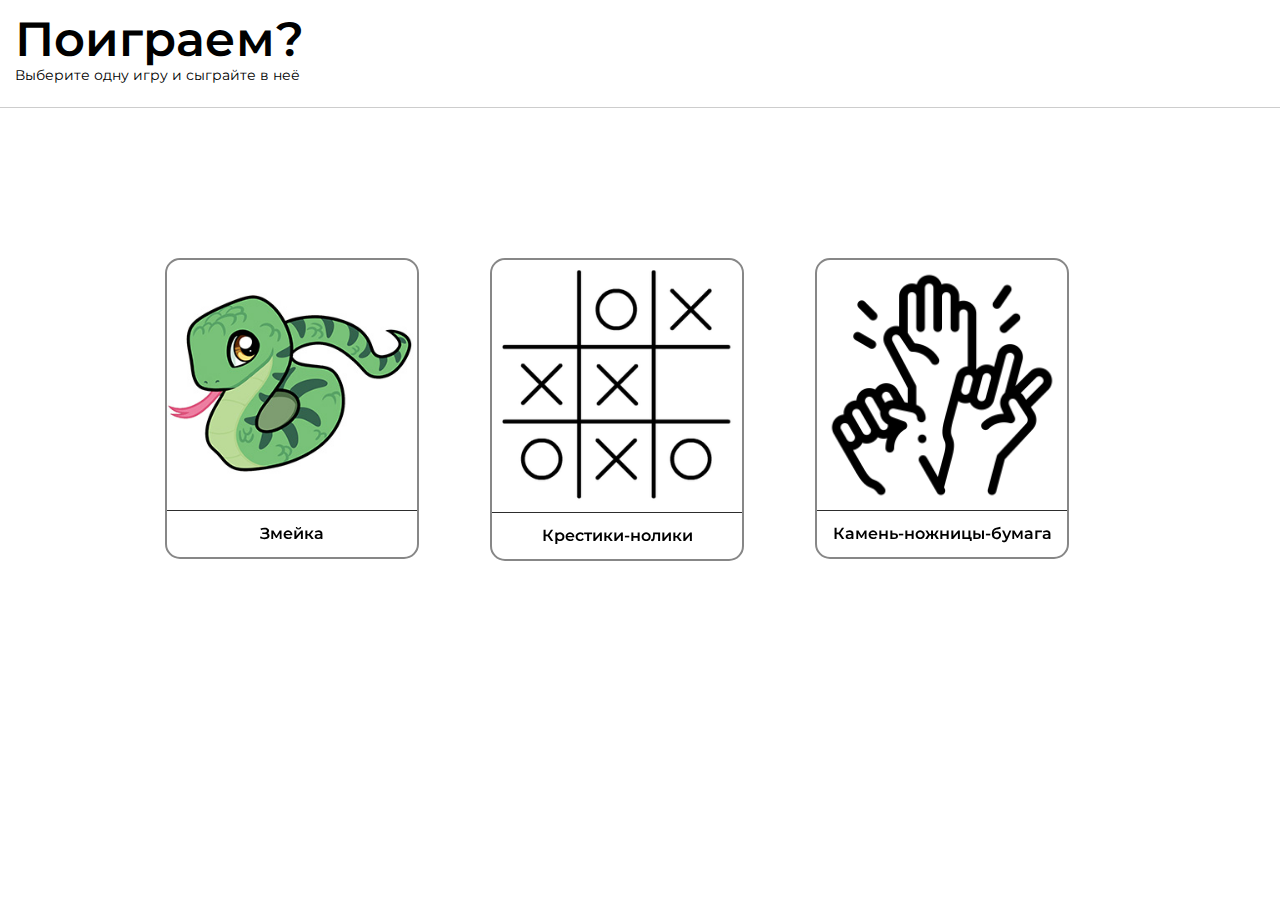
<file: index.html>
<!DOCTYPE html>
<html>
   <head>
      <title>Игры</title>
      
      <meta charset="UTF-8">
      <meta http-equiv="X-UA-Compatible" content="IE=edge">
      <meta name="viewport" content="width=device-width, initial-scale=1.0">
      
      <link rel="stylesheet" href="styles/global/reset.css">
      <link rel="stylesheet" href="styles/global/variables.css">
      
      <link rel="stylesheet" href="styles/main/header/header.css">
      
      <link rel="stylesheet" href="styles/main/index.css">
      
      <link rel="stylesheet" href="styles/global/global.css">
      
      <link rel="preconnect" href="https://fonts.googleapis.com">
      <link rel="preconnect" href="https://fonts.gstatic.com" crossorigin>
      <link href="https://fonts.googleapis.com/css2?family=Montserrat:wght@300;400;500;600;700;800;900&display=swap" rel="stylesheet"> 
   </head>
   <body>
      <header class="header">
         <h1 class="header-title">
            Поиграем?
         </h1>
         <span class="header-subtitle">
            Выберите одну игру и сыграйте в неё
         </span>
      </header>

      <main class="main">
         <ul class="game-list _flex _align-center">
            <li class="game-card _relative _transition-slow">
               <div class="game-card-front _text-center _transition-slow">
                  <img class="game-card-image" src="images/snake-logo.jpg" alt="Иконка игры (Змейка)">
                  <h2 class="game-card-title">
                     Змейка
                  </h2>
               </div>
               
               <div class="game-card-description _text-center _transition-slow">
                  <h2 class="game-description-title">
                     Змейка
                  </h2>
                  <p class="game-description-text">
                     Змейка - игра, в которой Вам предстоит сыграть за червя на поле.
                     Ваша цель - съесть как можно больше яблок и не попасть на свой хвост или за края карты.
                     <br><br>
                     Управлять змейкой можно либо WASD, либо стрелочками.
                  </p>
                  <a class="game-card-button-play _transition-default" href="snake.html">
                     Играть
                  </a>
               </div>
            </li>
            <li class="game-card _relative _transition-slow">
               <div class="game-card-front _text-center _transition-slow">
                  <img src="images/xo/xo-logo.png" alt="Иконка игры (Змейка)" class="game-card-image">
                  <h2 class="game-card-title">
                     Крестики-нолики
                  </h2>
               </div>
               
               <div class="game-card-description _text-center _transition-slow">
                  <h2 class="game-description-title">
                     Крестики-нолики
                  </h2>
                  <p class="game-description-text">
                     В этой логической игре нужно будет сразиться с ботом на квадратном поле 3х3 клетки.
                     Один игрок ходит крестиком Х, второй - ноликом 0.
                     <br><br>
                     Три в ряд или по диагонали крестика/нолика - победа.
                     Если нет ходов, то ничья.
                  </p>
                  <a class="game-card-button-play _transition-default" href="tictactoe.html">
                     Играть
                  </a>
               </div>
            </li>
            <li class="game-card _relative _transition-slow">
               <div class="game-card-front _text-center _transition-slow">
                  <img src="images/rps/RPS.png" alt="Иконка игры (Змейка)" class="game-card-image">
                  <h2 class="game-card-title">
                     Камень-ножницы-бумага
                  </h2>
               </div>
               
               <div class="game-card-description _text-center _transition-slow">
                  <h2 class="game-description-title">
                     Камень-ножницы-бумага
                  </h2>
                  <p class="game-description-text">
                     Популярная игра на руках, но тут - на экране :)<br>
                     Вы сразитесь с ботом. Выбирайте ход: камень, ножницы либо бумага.
                     Бот выбирает из того же списка.
                     <br><br>
                     Камень бьет ножницы,<br>
                     ножницы бьют бумагу,<br>
                     бумага бьет камень.
                  </p>
                  <a class="game-card-button-play _transition-default" href="rps.html">
                     Играть
                  </a>
               </div>
            </li>
         </ul>
      </main>
   </body>
</html>
</file>
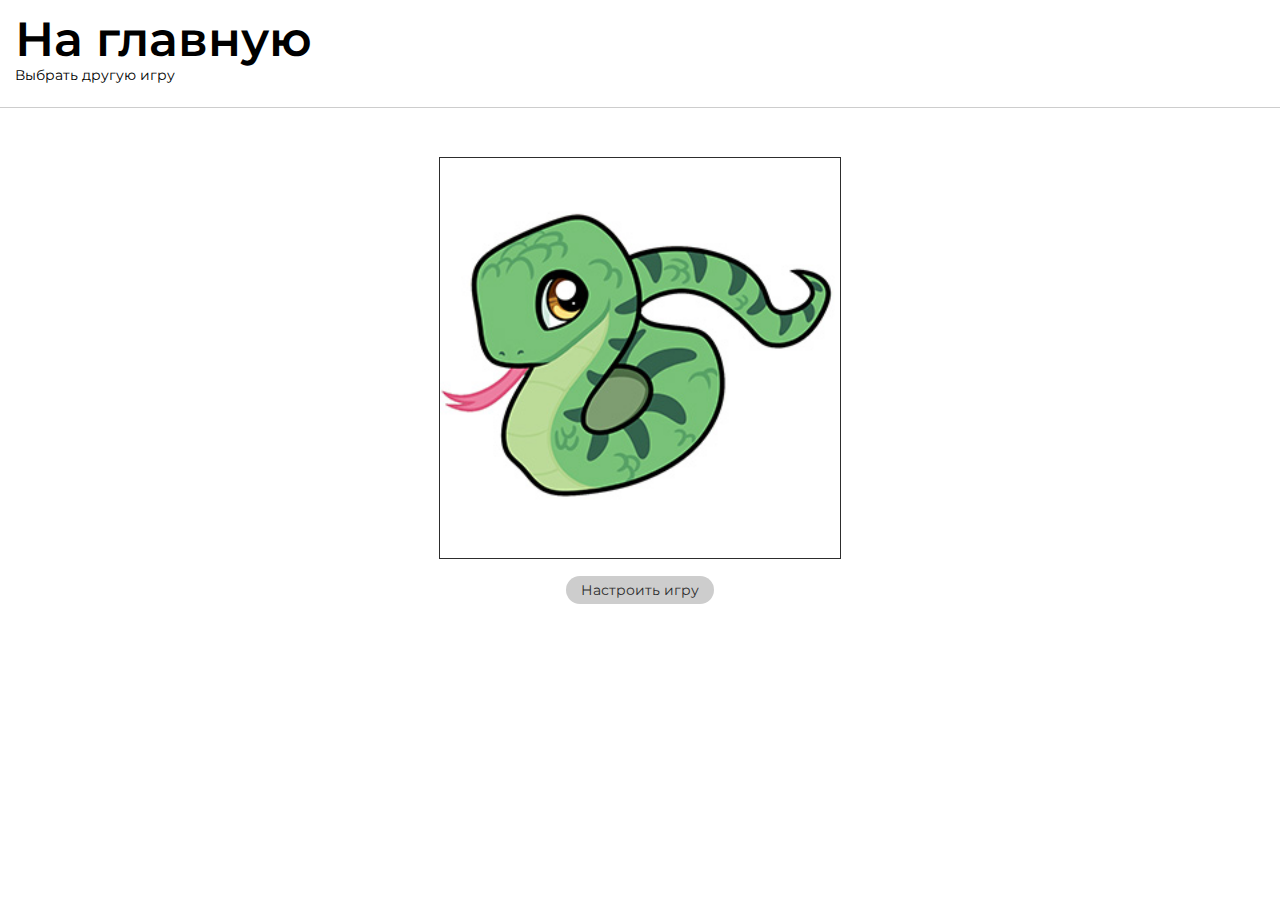
<file: snake.html>
<!DOCTYPE html>
<html>
   <head>
      <title>Змейка</title>

      <meta charset="UTF-8">
      <meta http-equiv="X-UA-Compatible" content="IE=edge">
      <meta name="viewport" content="width=device-width, initial-scale=1.0">

      <link rel="stylesheet" href="styles/global/reset.css">
      <link rel="stylesheet" href="styles/global/variables.css">

      <link rel="stylesheet" href="styles/main/header/header.css">

      <link rel="stylesheet" href="styles/main/games/snake/snake.css">
      <link rel="stylesheet" href="styles/main/games/snake/snake-modal.css">
      <link rel="stylesheet" href="styles/main/games/snake/snake-buttons.css">
      <link rel="stylesheet" href="styles/main/games/snake/snake-indicators.css">

      <link rel="stylesheet" href="styles/global/global.css">

      <link rel="preconnect" href="https://fonts.googleapis.com">
      <link rel="preconnect" href="https://fonts.gstatic.com" crossorigin>
      <link href="https://fonts.googleapis.com/css2?family=Montserrat:wght@300;400;500;600;700;800;900&display=swap" rel="stylesheet"> 
   </head>
   <body>
      <header class="header">
         <h1 class="header-title">
            <a href="index.html" class="header-anchor">
               На главную
            </a>
         </h1>
         <span class="header-subtitle">
            Выбрать другую игру
         </span>
      </header>

      <main class="main _text-center" id="main">
         <div class="playing-field _flex _align-center">
            <canvas class="game" width="400" height="400"></canvas>
            <img class="game-logo" src="images/snake-logo.jpg" alt="Лого игры Змейка - змея">

            <div class="gameover-modal _hide _text-center">
               <p class="gameover-title">
                  Игра окончена
               </p>
               <span class="gameover-button _transition-default">
                  Начать сначала
               </span>
            </div>

            <div class="game-indicator-apples _hide">
               <div class="indicator-apples"></div>
            </div>
            <div class="game-indicator-timer _hide">
               <div class="indicator-timer"></div>
            </div>
         </div>
         <span class="options-button _transition-default">
            Настроить игру
         </span>
      </main>

      <div class="modal-options _hide _text-center">
         <h3 class="modal-title">
            Настройки игры:
         </h3>

         <form action="" class="speed-range option _flex _align-center">
            <label for="speed-range">
               Скорость змейки:
            </label>
            <input type="range" name="speed-range" id="speed-range" value="5" min="4" max="10">
         </form>
         <div class="option-snake-color option _flex _align-center">
            <p class="title-option">
               Цвет змейки:
            </p>
            <input type="text" class="snake-color" id="snake-color" placeholder="#228C22 | БЕЗ #">
         </div>
         <div class="option-apple-color option _flex _align-center">
            <p class="title-option">
               Цвет яблока:
            </p>
            <input type="text" class="apple-color" id="apple-color" placeholder="#FF6347 | БЕЗ #">
         </div>

         <span class="start-button _transition-default">
            Начать игру
         </span>
      </div>

      <script src="JS/snake/snake.js"></script>
   </body>
</html>
</file>
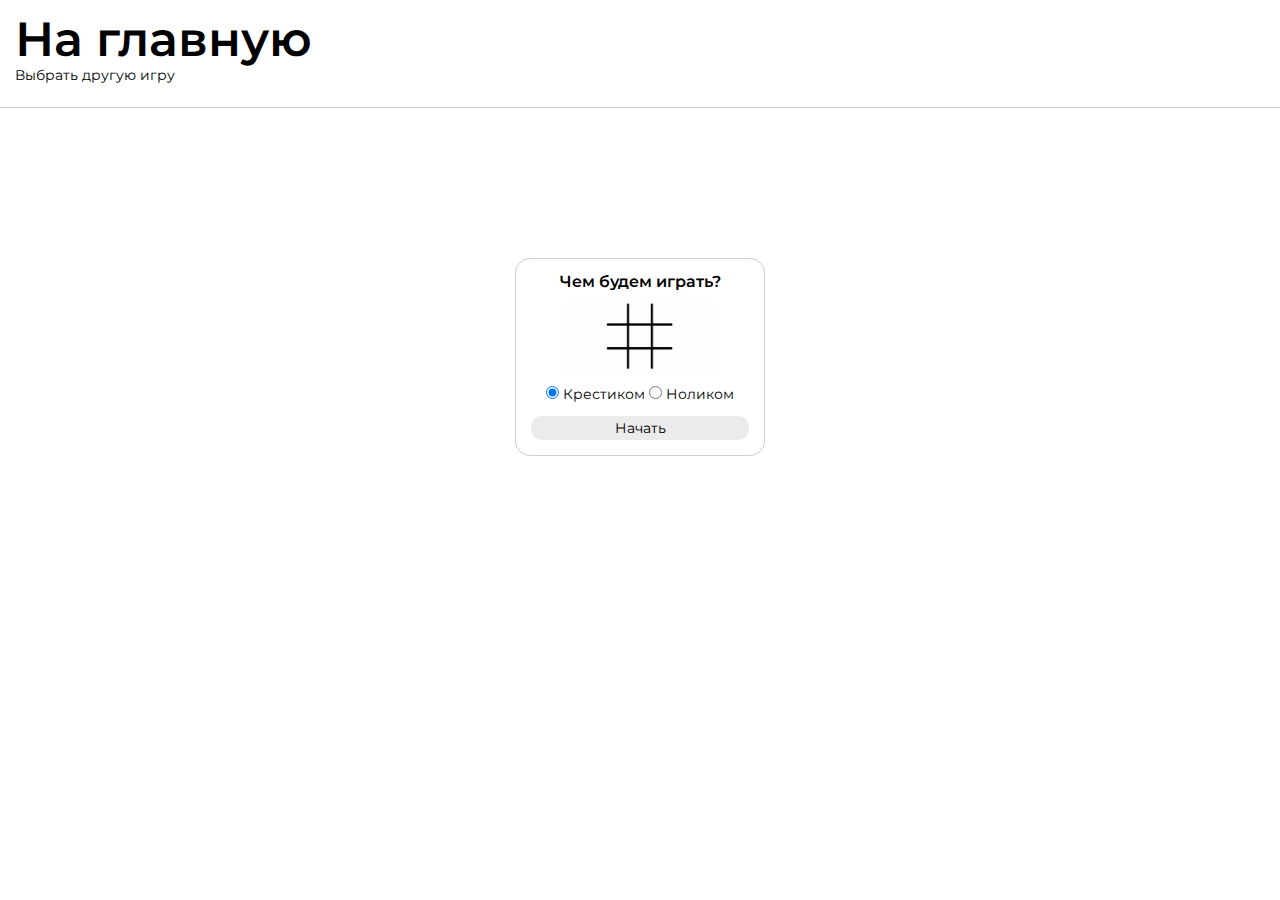
<file: tictactoe.html>
<!DOCTYPE html>
<html>
   <head>
      <title>Крестики-нолики</title>

      <meta charset="UTF-8">
      <meta http-equiv="X-UA-Compatible" content="IE=edge">
      <meta name="viewport" content="width=device-width, initial-scale=1.0">

      <link rel="stylesheet" href="styles/global/reset.css">
      <link rel="stylesheet" href="styles/global/variables.css">

      <link rel="stylesheet" href="styles/main/header/header.css">

      <link rel="stylesheet" href="styles/main/games/tic-tac-toe/tictactoe.css">
      <link rel="stylesheet" href="styles/main/games/tic-tac-toe/tictactoe-modal.css">

      <link rel="stylesheet" href="styles/global/global.css">
      
      <link rel="preconnect" href="https://fonts.googleapis.com">
      <link rel="preconnect" href="https://fonts.gstatic.com" crossorigin>
      <link href="https://fonts.googleapis.com/css2?family=Montserrat:wght@100;300;400;500;600;700;800;900&display=swap" rel="stylesheet"> 
   </head>
   <body>
      <header class="header">
         <h1 class="header-title">
            <a href="index.html" class="header-anchor">
               На главную
            </a>
         </h1>
         <span class="header-subtitle">
            Выбрать другую игру
         </span>
      </header>

      <main class="tictactoe-main">
         <h2 class="game-status _text-center"></h2>
         <div class="gamefield _hide _align-center">
            <span class="cell cell-1 _text-center"></span>
            <span class="cell cell-2 _text-center"></span>
            <span class="cell cell-3 _text-center"></span>
            <span class="cell cell-4 _text-center"></span>
            <span class="cell cell-5 _text-center"></span>
            <span class="cell cell-6 _text-center"></span>
            <span class="cell cell-7 _text-center"></span>
            <span class="cell cell-8 _text-center"></span>
            <span class="cell cell-9 _text-center"></span>
         </div>
         <span class="button-play-again _text-center _pointer _transition-default">
            Играть снова
         </span>
      </main>

      <div class="modal-options _text-center">
         <h2 class="modal-title">
            Чем будем играть?
         </h2>

         <img class="options-game-logo" src="images/xo/xo-options.jpg" alt="Лого игры крестики-нолики">
         <form action="" class="modal-choosing-side">
            <input id="side_x" type="radio" name="side" value="x" checked> Крестиком
            <input id="side_o" type="radio" name="side" value="0"> Ноликом
         </form>

         <span class="button-start _pointer _transition-default">
            Начать
         </span>
      </div>
      
      <script src="JS/tictactoe/tictactoe.js"></script>
   </body>
</html>
</file>
<file: styles/global/variables.css>
:root {
   --color-white: rgb(246, 246, 246);
   --color-light-grey: rgb(235, 235, 235);
   --color-grey: rgb(205, 205, 205);
   --color-dark-grey: rgb(135, 135, 135);
   --color-black: rgb(45, 45, 45);

   --font-size-small: 15px;
   --font-size-medium: 20px;
   --font-size-large: 35px;

   --transition-default: 0.2s;
   --transition-increased: 0.35s;
   --transition-slow: 0.5s;

   --border-width-default: 1px;
   --border-width-thick: 2px;

   --border-radius-default: 10px;
   --border-radius-increased: 15px;

   --font-size-decreased: 14px;
   --font-size-default: 16px;
}

._hide {
   display: none;
   overflow: hidden;
 }
</file>
<file: styles/main/header/header.css>
.header {
   padding: 15px 15px 25px 15px;

   border-bottom: var(--border-width-default) solid var(--color-grey);
}

.header-subtitle {
   display: block;
   margin-top: 5px;

   font-size: var(--font-size-decreased);
}
</file>
<file: styles/main/index.css>
.main {
   margin-top: 150px;
}

.game-list {
   flex-wrap: wrap;
   justify-content: center;
}

.game-card {
   width: 300px;

   perspective: 1500px;
}

.game-card:not(:last-child) {
   margin-right: 25px;
}

.game-card-title {
   border-top: var(--border-width-default) solid var(--color-black);
   padding: 15px 0;
}

.game-card-image {
   width: 250px;

   border-radius: var(--border-radius-increased);
   background-size: cover;
   background-position: center;
}

.game-card-button-play {
   display: block;
   margin-top: 15px;
   padding: 15px 25px;

   font-size: var(--font-size-default);
   color: var(--color-dark-grey);
   background-color: var(--color-grey);
   border-top: var(--border-width-thick) solid var(--color-grey);
   border-bottom-right-radius: var(--border-radius-increased);
   border-bottom-left-radius: var(--border-radius-increased);
}

.game-card-front,
.game-card-description {
   position: absolute;
   height: auto;
   
   border: var(--border-width-thick) solid var(--color-dark-grey);
   border-radius: var(--border-radius-increased);
   backface-visibility: hidden;
   cursor: default;
}

.game-card-description {
   transform: rotateY(180deg);
}  

.game-card:hover .game-card-front {
   transform: rotateY(180deg);
}

.game-card:hover .game-card-description {
   transform: rotateY(360deg);
   box-shadow: 5px 5px 15px #00000050;
}

.game-description-title {
   padding: 15px 0;
}

.game-description-text {
   text-align: justify;
   padding: 15px;
}

.game-card-button-play:hover {
   background-color: transparent;
   color: var(--color-grey);
}
</file>
<file: styles/global/global.css>
body {
   max-width: 1300px;
   margin: 0 auto;
}

h1 {
   font-size: 48px;
   font-weight: 600;
}

h2 {
   font-size: 16px;
   font-weight: 600;
}

._flex {
   display: flex;
}

._align-center {
   align-items: center;
}

._transition-slow {
   transition: var(--transition-slow);
   -o-transition: var(--transition-slow);
   -ms-transition: var(--transition-slow);
   -moz-transition: var(--transition-slow);
   -webkit-transition: var(--transition-slow);
}
._transition-increased {
   transition: var(--transition-increased);
   -o-transition: var(--transition-increased);
   -ms-transition: var(--transition-increased);
   -moz-transition: var(--transition-increased);
   -webkit-transition: var(--transition-increased);
}
._transition-default {
   transition: var(--transition-default);
   -o-transition: var(--transition-default);
   -ms-transition: var(--transition-default);
   -moz-transition: var(--transition-default);
   -webkit-transition: var(--transition-default);
}

._text-center {
   text-align: center;
}

._column {
   flex-direction: column;
}

._pointer {
   cursor: pointer;
}
</file>
<file: styles/main/games/snake/snake.css>
.playing-field {
  position: relative;
  display: flex;
  justify-content: center;
  height: 400px;
  width: 400px;
  margin: 50px auto 25px auto;
  
  background-color: #0fb007;
}

canvas {
  border: var(--border-width-default) solid var(--color-black);
}

.game-logo {
  position: absolute;
  height: 100%;

  background-size: cover;
  background-position: center;
}
</file>
<file: styles/main/games/snake/snake-modal.css>
.modal-options {
   position: absolute;
   right: calc(50% - 400px / 2);
   width: 400px;
   padding: 5px 20px 13px 20px;
   background: var(--color-light-grey);
   border-radius: var(--border-radius-default);

   z-index: 999;
}

.modal-title {
   margin-bottom: 15px;

   font-size: 20px;
   font-weight: 500;
}

.option {
   justify-content: space-between;
   padding-bottom: 5px;
}

.option:not(:last-child) {
   margin-bottom: 10px;
}

.gameover-modal {
   position: absolute;
   top: 0;
   left: 0;
   height: 100%;
   width: 100%;
   padding: 15px 25px;

   color: var(--color-white);
   background-color: rgba(0, 0, 0, 0.75);
}

.gameover-modal p:nth-child(n+2) {
   margin-bottom: 10px;
}

.gameover-title {
   font-size: 20px;
}
</file>
<file: styles/main/games/snake/snake-buttons.css>
.options-button,
.start-button,
.gameover-button {
   padding: 5px 15px;
   background-color: var(--color-grey);
   cursor: pointer;
   color: var(--color-black);
   border-radius: var(--border-radius-increased);
}

.gameover-button {
   position: absolute;
   display: block;
   bottom: 15px;
   left: 30%;

   opacity: 0.75;
}

.options-button:hover,
.gameover-button:hover {
   background-color: var(--color-light-grey);
}

.start-button:hover {
   background-color: var(--color-white);
}
</file>
<file: styles/main/games/snake/snake-indicators.css>
.game-indicator-timer,
.game-indicator-apples {
   position: absolute;
   padding-top: 3px;
   top: 0;
   right: 0;
   width: 75px;
   height: 25px;

   color: var(--color-white);
   border-bottom: var(--border-width-thick) solid var(--color-black);
   border-left: var(--border-width-default) solid var(--color-black);
   border-bottom-left-radius: 25px;
   background-color: rgba(22, 144, 13, 0.644);
}

.game-indicator-apples {
   left: 0;
   
   border-right: var(--border-width-default) solid var(--color-black);
   border-left: none;
   border-bottom-left-radius: 0;
   border-bottom-right-radius: 25px;
}
</file>
<file: styles/main/games/tic-tac-toe/tictactoe.css>
.tictactoe-main {
   margin-top: 150px;
}

.gamefield {
   display: none;
   flex-wrap: wrap;
   width: 350px;
   margin: 25px auto 0 auto;
}

.button-start {
   display: block;
   margin-top: 15px;
}

.cell {
   display: block;
   width: 100px;
   height: 100px;
   margin: 3px;
   padding-top: calc((100px - 72px) / 2);

   font-size: 72px;
   font-weight: 100;
   border: var(--border-width-default) solid var(--color-dark-grey);
   box-shadow: 7px 7px 7px var(--color-grey);
}

.button-play-again {
   display: none;
   margin: 15px auto 0 auto;
   padding: 15px 25px;
   width: fit-content;

   border: var(--border-width-default) solid var(--color-black);
}

.button-play-again:hover {
   background-color: var(--color-grey);
   color: var(--color-white);
   border: 0;
}
</file>
<file: styles/main/games/tic-tac-toe/tictactoe-modal.css>
.modal-options {
   margin: 0 auto;
   right: calc(50% - 250px / 2);
   width: 250px;
   padding: 15px;

   border: 1px solid var(--color-grey);
   border-radius: var(--border-radius-increased);
}

.modal-subtitle {
   margin: 3px 0 20px 0;

   font-size: 10px;
}

.button-start {
   padding: 5px 10px;

   border-radius: var(--border-radius-default);
   background-color: var(--color-light-grey);
}

.button-start:hover {
   background-color: var(--color-grey);
}

.options-game-logo {
   width: 150px;

   background-size: cover;
}
</file>
